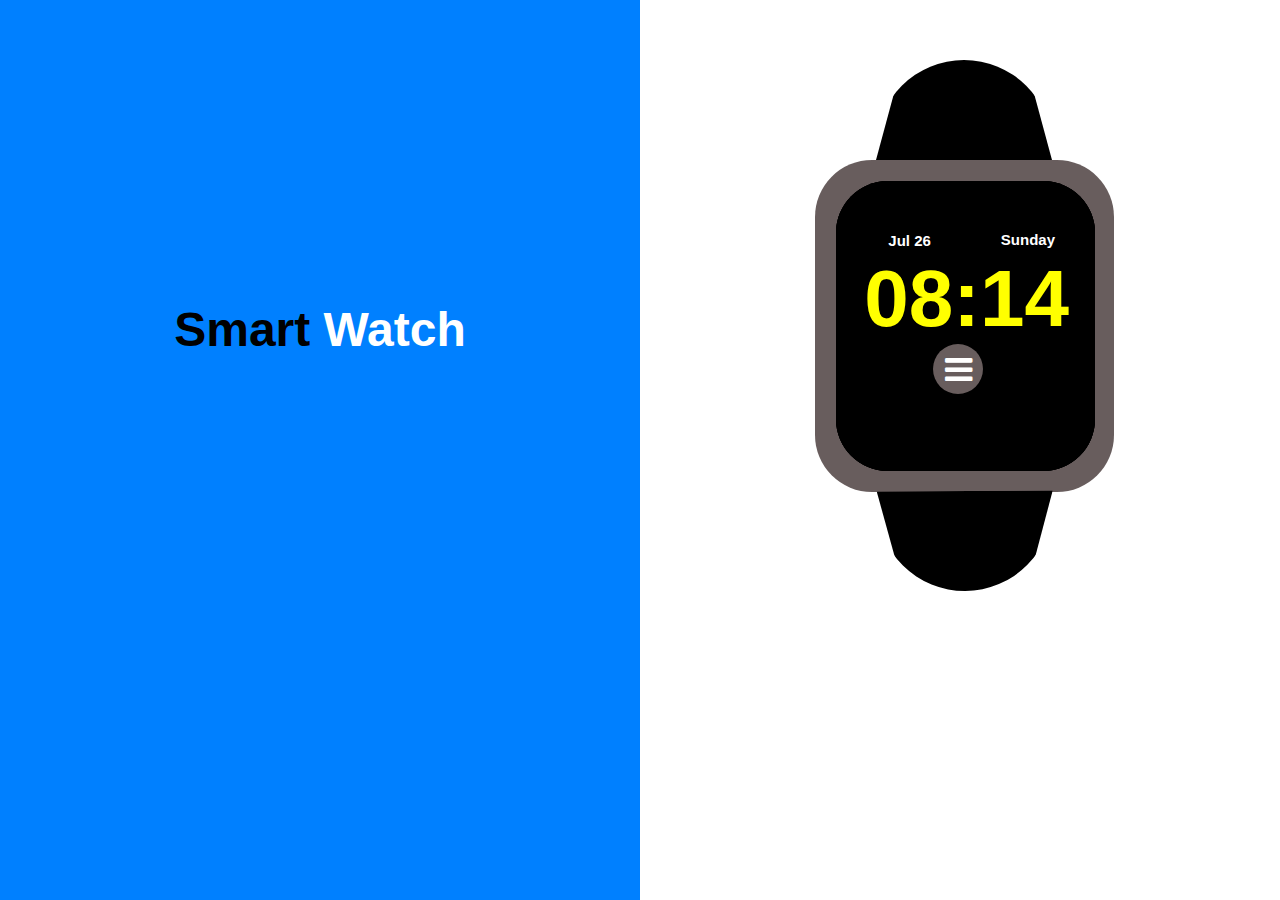
<file: index.html>
<!-- This is a smart watch which has time, music and message applications
Author:Jashwanthi-->
<!DOCTYPE html>
<html lang="en">
<head>
    <meta charset="UTF-8">
    <meta name="viewport" content="width=device-width, initial-scale=1.0">
    <meta http-equiv="X-UA-Compatible" content="ie=edge">
    <title>SmartWatch</title>
    <link rel="stylesheet" href="https://stackpath.bootstrapcdn.com/bootstrap/4.3.1/css/bootstrap.min.css"
        integrity="sha384-ggOyR0iXCbMQv3Xipma34MD+dH/1fQ784/j6cY/iJTQUOhcWr7x9JvoRxT2MZw1T" crossorigin="anonymous">
    <link rel="stylesheet" href="smartWatch.css">
    <link rel="stylesheet" href="https://cdnjs.cloudflare.com/ajax/libs/font-awesome/4.7.0/css/font-awesome.min.css">
</head>

<body onload=smartTime()>    
    <div class="row">
        <div class="col-6">
            <div class="title">
                <span class="smart">Smart</span> 
                <span class="watch"> Watch</span>
            </div>
        </div>

        <div class="col-6" >
            <div class ="outerbox"></div>
            
            <div class ="innerbox"id="timer">
                <span class="fa fa-clock-o" id="timertym" ondblclick="messageIcon('hs')"></span>
                <div id ="timeTim" ></div>
                <div>
                    <h1 id=timerTimer><time >00:00:00</time></h1>
                    <button id="start"><i class="fa fa-play" id="play"></i></button>
                    <button id="stop"><i class="fa fa-pause" id="pause"></i></button>
                    <button id="clear"><i class="fa fa-retweet"id="reset"></i></button>
                    <button id="lap">lap</button>
                </div>

                <div class="listWrapper"><ul id='laps'>
                  <li></li>
                </ul></div>
              </div>
            
            <div class ="innerbox"id="music" >
                <span class="fa fa-music" id="musicMsc" ondblclick="messageIcon('hs')"></span> 
                <div id ="timeMus" ></div>
                <div><iframe src="https://open.spotify.com/embed/album/1DFixLWuPkv3KT3TnV35m3" id="spotify"position="absolute" width="90%" 
                                   height="60%" frameborder="0" style border-radius="20%" allowtransparency="true"
                                   allow="encrypted-media"></iframe></div>
              
            </div>
    
            <div class ="innerbox" id="message" >
                <span class="fa fa-envelope" id="messageMsg" ondblclick="messageIcon('hs')"></span> 
                <div id ="timeMsg" ></div> 
                <div class="accordion" id="accordionExample">
  <div class="card">
    <div class="card-header" id="headingOne">
      <h2 class="mb-0">
        <button class="btn btn-link" type="button" data-toggle="collapse" data-target="#collapseOne" aria-expanded="true" aria-controls="collapseOne">
          Priya
        </button>
      </h2>
    </div>

    <div id="collapseOne" class="collapse show" aria-labelledby="headingOne" data-parent="#accordionExample">
      <div class="card-body">
        Hello...
        How are you?
      </div>
    </div>
  </div>
  <div class="card">
    <div class="card-header" id="headingTwo">
      <h2 class="mb-0">
        <button class="btn btn-link collapsed" type="button" data-toggle="collapse" data-target="#collapseTwo" aria-expanded="false" aria-controls="collapseTwo">
          Pradeep
        </button>
      </h2>
    </div>
    <div id="collapseTwo" class="collapse" aria-labelledby="headingTwo" data-parent="#accordionExample">
      <div class="card-body" style height="1em">
        Hii..
      </div>
    </div>
  </div>
</div>
            </div>
    
            <div class ="innerbox" id="homescreen">
                <div id ="time"></div> 
                <div id="day"></div> 
                <div id ="date"></div>
                <div class ="circle"></div>
                <p>
                    <a class="fa fa-bars" id=menu data-toggle="collapse" href="#collapseExample" role="button" 
                        aria-expanded="false" aria-controls="collapseExample"></a>
                </p>
                <div class="collapse" id="collapseExample">
                    <span class="fa fa-envelope" id="messageicon" onclick="messageIcon('me')"></span>
                    <span class="fa fa-music" id="musicicon" onclick="messageIcon('mu')"></span>
                    <span class="fa fa-clock-o" id="timericon" onclick="messageIcon('cl')"></span>
                </div>
            </div>
        
            <div class ="upperstrap"></div>
            <div class ="lowerstrap"></div>  
        </div> 
     </div> 
</body>

<script type="text/javascript" src="smartWatch.js"></script>
<script src="https://code.jquery.com/jquery-3.3.1.slim.min.js"
    integrity="sha384-q8i/X+965DzO0rT7abK41JStQIAqVgRVzpbzo5smXKp4YfRvH+8abtTE1Pi6jizo"
    crossorigin="anonymous"></script>
<script src="https://cdnjs.cloudflare.com/ajax/libs/popper.js/1.14.7/umd/popper.min.js"
    integrity="sha384-UO2eT0CpHqdSJQ6hJty5KVphtPhzWj9WO1clHTMGa3JDZwrnQq4sF86dIHNDz0W1"
    crossorigin="anonymous"></script>
<script src="https://stackpath.bootstrapcdn.com/bootstrap/4.3.1/js/bootstrap.min.js"
    integrity="sha384-JjSmVgyd0p3pXB1rRibZUAYoIIy6OrQ6VrjIEaFf/nJGzIxFDsf4x0xIM+B07jRM"
    crossorigin="anonymous"></script>
    <script type="text/javascript" src="smartWatch.js"></script>   
</html>
</file>
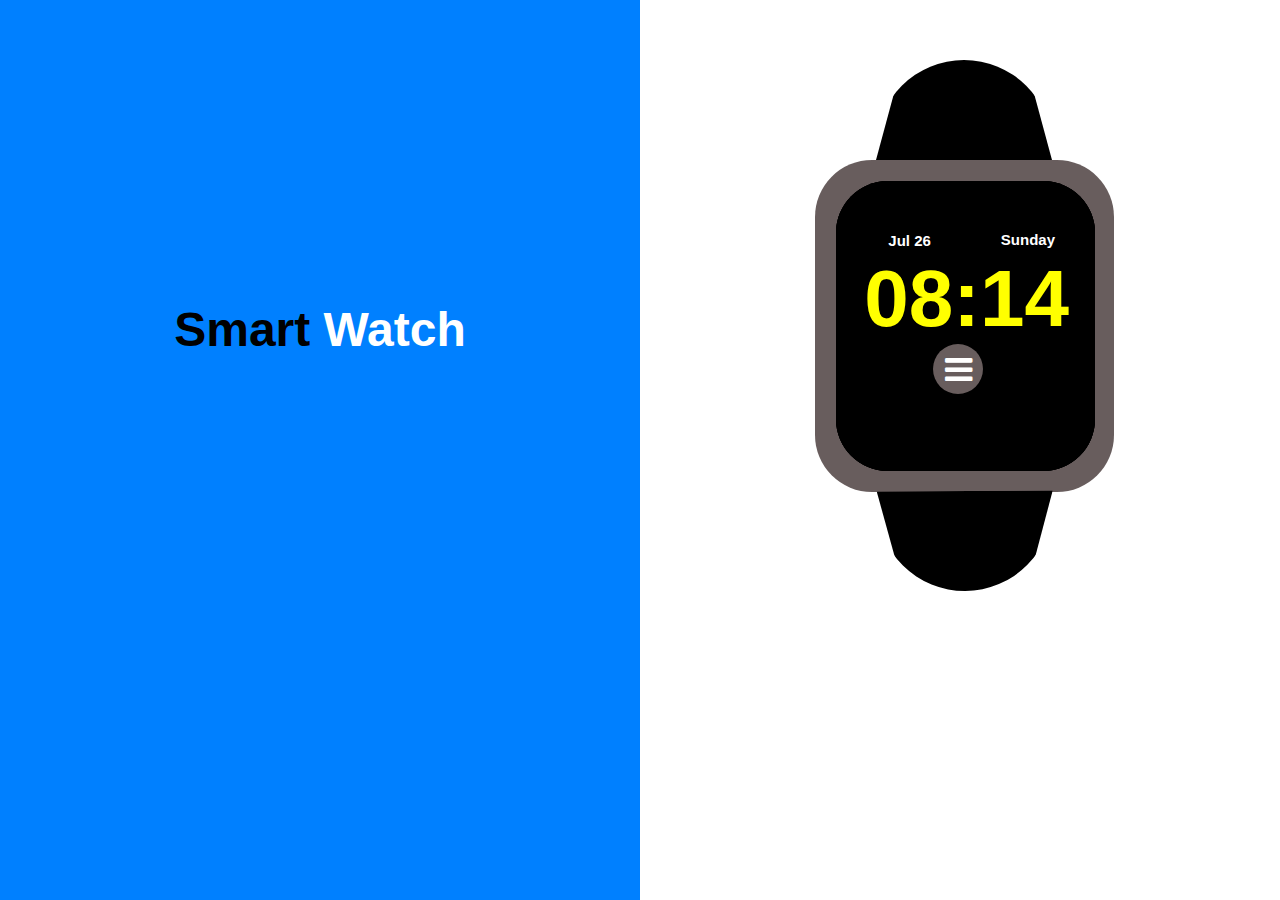
<file: smartWatch.html>
<!-- This is a smart watch which has time, music and message applications-->
<!DOCTYPE html>
<html lang="en">
<head>
    <meta charset="UTF-8">
    <meta name="viewport" content="width=device-width, initial-scale=1.0">
    <meta http-equiv="X-UA-Compatible" content="ie=edge">
    <title>SmartWatch</title>
    <link rel="stylesheet" href="https://stackpath.bootstrapcdn.com/bootstrap/4.3.1/css/bootstrap.min.css"
        integrity="sha384-ggOyR0iXCbMQv3Xipma34MD+dH/1fQ784/j6cY/iJTQUOhcWr7x9JvoRxT2MZw1T" crossorigin="anonymous">
    <link rel="stylesheet" href="smartWatch.css">
    <link rel="stylesheet" href="https://cdnjs.cloudflare.com/ajax/libs/font-awesome/4.7.0/css/font-awesome.min.css">
</head>

<body onload=smartTime()>    
    <div class="row">
        <div class="col-6">
            <div class="title">
                <span class="smart">Smart</span> 
                <span class="watch"> Watch</span>
            </div>
        </div>

        <div class="col-6" >
            <div class ="outerbox"></div>
            
            <div class ="innerbox"id="timer">
                <span class="fa fa-clock-o" id="timertym" ondblclick="messageIcon('hs')"></span>
                <div id ="timeTim" ></div>
                <div>
                    <h1 id=timerTimer><time >00:00:00</time></h1>
                    <button id="start"><i class="fa fa-play" id="play"></i></button>
                    <button id="stop"><i class="fa fa-pause" id="pause"></i></button>
                    <button id="clear"><i class="fa fa-retweet"id="reset"></i></button>
                </div>
                 
            </div>
            
            <div class ="innerbox"id="music" >
                <span class="fa fa-music" id="musicMsc" ondblclick="messageIcon('hs')"></span> 
                <div id ="timeMus" ></div>
                <div><iframe src="https://open.spotify.com/embed/album/1DFixLWuPkv3KT3TnV35m3" id="spotify"position="absolute" width="90%" 
                                   height="60%" frameborder="0" style border-radius="20%" allowtransparency="true"
                                   allow="encrypted-media"></iframe></div>
              
            </div>
    
            <div class ="innerbox" id="message" >
                <span class="fa fa-envelope" id="messageMsg" ondblclick="messageIcon('hs')"></span> 
                <div id ="timeMsg" ></div> 
                <div class="accordion" id="accordionExample">
  <div class="card">
    <div class="card-header" id="headingOne">
      <h2 class="mb-0">
        <button class="btn btn-link" type="button" data-toggle="collapse" data-target="#collapseOne" aria-expanded="true" aria-controls="collapseOne">
          Priya
        </button>
      </h2>
    </div>

    <div id="collapseOne" class="collapse show" aria-labelledby="headingOne" data-parent="#accordionExample">
      <div class="card-body">
        Hello...
        How are you?
      </div>
    </div>
  </div>
  <div class="card">
    <div class="card-header" id="headingTwo">
      <h2 class="mb-0">
        <button class="btn btn-link collapsed" type="button" data-toggle="collapse" data-target="#collapseTwo" aria-expanded="false" aria-controls="collapseTwo">
          Pradeep
        </button>
      </h2>
    </div>
    <div id="collapseTwo" class="collapse" aria-labelledby="headingTwo" data-parent="#accordionExample">
      <div class="card-body" style height="1em">
        Hii..
      </div>
    </div>
  </div>
</div>
            </div>
    
            <div class ="innerbox" id="homescreen">
                <div id ="time"></div> 
                <div id="day"></div> 
                <div id ="date"></div>
                <div class ="circle"></div>
                <p>
                    <a class="fa fa-bars" id=menu data-toggle="collapse" href="#collapseExample" role="button" 
                        aria-expanded="false" aria-controls="collapseExample"></a>
                </p>
                <div class="collapse" id="collapseExample">
                    <span class="fa fa-envelope" id="messageicon" onclick="messageIcon('me')"></span>
                    <span class="fa fa-music" id="musicicon" onclick="messageIcon('mu')"></span>
                    <span class="fa fa-clock-o" id="timericon" onclick="messageIcon('cl')"></span>
                </div>
            </div>
        
            <div class ="upperstrap"></div>
            <div class ="lowerstrap"></div>  
        </div> 
     </div> 
</body>

<script type="text/javascript" src="smartWatch.js"></script>
<script src="https://code.jquery.com/jquery-3.3.1.slim.min.js"
    integrity="sha384-q8i/X+965DzO0rT7abK41JStQIAqVgRVzpbzo5smXKp4YfRvH+8abtTE1Pi6jizo"
    crossorigin="anonymous"></script>
<script src="https://cdnjs.cloudflare.com/ajax/libs/popper.js/1.14.7/umd/popper.min.js"
    integrity="sha384-UO2eT0CpHqdSJQ6hJty5KVphtPhzWj9WO1clHTMGa3JDZwrnQq4sF86dIHNDz0W1"
    crossorigin="anonymous"></script>
<script src="https://stackpath.bootstrapcdn.com/bootstrap/4.3.1/js/bootstrap.min.js"
    integrity="sha384-JjSmVgyd0p3pXB1rRibZUAYoIIy6OrQ6VrjIEaFf/nJGzIxFDsf4x0xIM+B07jRM"
    crossorigin="anonymous"></script>
    <script type="text/javascript" src="smartWatch.js"></script>
    

</html>
</file>
<file: smartWatch.css>
/* This is a smart watch which has time, music and message applications 
Author: Jashwanthi*/

body {
  padding: 0 !important;
  margin: 0 !important;
}
.title {
  margin: 0 !important;
}

.title {
  position: relative;
  display: block;
  background-color: #0080ff;
  height: 100vh;
  width: 50vw;
  font-size: 3em;
  text-align: center;
  padding-top: 47%;
  font-weight: bold;
}
.smart {
  color: black;
}
.watch {
  color: white;
}
.outerbox {
  position: absolute;
  width: 299px;
  height: 332px;
  margin: 10em;
  background: #685d5d;
  border-radius: 57px;
}

.innerbox {
  position: absolute;
  width: 259px;
  height: 290px;
  margin: 11.3em;
  background: black;
  border-radius: 52px;
}

.upperstrap {
  border-radius: 150px 150px 0% 0%;
  margin-top: 3.75em;
  margin-left: 13.8em;
  position: absolute;
  border-bottom: 100px solid black;
  border-left: 27px solid transparent;
  border-right: 27px solid transparent;
  height: 0em;
  width: 11em;
}

.lowerstrap {
  border-radius: 150px 150px 0% 0%;
  margin-top: 30.7em;
  margin-left: 13.9em;
  transform: rotate(179.67deg);
  position: absolute;
  border-bottom: 100px solid black;
  border-left: 27px solid transparent;
  border-right: 27px solid transparent;
  height: 20px;
  width: 11em;
}
#time {
  position: absolute;
  width: 182px;
  height: 61px;
  margin-top: 1em;
  margin-left: 11%;
  text-align: centre;
  font-family: arial;
  font-weight: bold;
  font-size: 80px;
  line-height: 75px;
  color: yellow;
}

#day {
  position: absolute;
  width: 46px;
  height: 11px;
  margin-top: 3.5em;
  margin-left: 11em;
  text-align: centre;
  font-family: arial;
  font-style: normal;
  font-weight: bold;
  font-size: 15px;
  line-height: 14px;
  color: white;
}

#date {
  position: absolute;
  width: 89px;
  height: 30px;
  margin-top: 3em;
  margin-left: 3.5em;
  font-family: arial;
  font-style: normal;
  font-weight: bold;
  font-size: 15px;
  line-height: 29px;
  color: white;
}
#messageicon {
  position: absolute;
  color: #13ede0;
  font-size: 2.5em;
  margin-left: 1em;
  cursor: pointer;
}
#messageicon:hover {
  color: white;
}
#musicicon {
  position: absolute;
  color: #13ede0;
  font-size: 2.5em;
  margin-left: 3em;
  cursor: pointer;
}
#musicicon:hover {
  color: white;
}
#timericon {
  position: absolute;
  color: #13ede0;
  font-size: 2.5em;
  margin-left: 5em;
  cursor: pointer;
}
#timericon:hover {
  color: white;
}
#menu {
  position: absolute;
  color: white;
  font-size: 2em;
  margin-top: -1.25em;
  margin-left: 3.4em;
}
#menu:hover {
  color: yellow;
}
.circle {
  height: 50px;
  width: 50px;
  background-color: #685d5d;
  border-radius: 50%;
  margin-top: 10.2em;
  margin-left: 6.05em;
}
#messageMsg {
  position: absolute;
  color: #13ede0;
  font-size: 1.5em;
  margin-top: 0.8em;
  margin-left: 8em;
  cursor: pointer;
}
#musicMsc {
  position: absolute;
  color: red;
  font-size: 1.5em;
  margin-top: 0.8em;
  margin-left: 8em;
  cursor: pointer;
}
#timertym {
  position: absolute;
  color: white;
  font-size: 1.5em;
  margin-top: 0.8em;
  margin-left: 8em;
  cursor: pointer;
}
#timeMsg {
  position: absolute;
  width: 18px;
  height: 15px;
  margin-top: 1em;
  margin-left: 11%;
  text-align: centre;
  font-family: arial;
  font-weight: bold;
  font-size: 20px;
  line-height: 20px;
  color: white;
}
#timeMsg {
  position: absolute;
  width: 18px;
  height: 15px;
  margin-top: 1em;
  margin-left: 11%;
  text-align: centre;
  font-family: arial;
  font-weight: normal;
  font-size: 20px;
  line-height: 20px;
  color: white;
}
#timeTim {
  position: absolute;
  width: 18px;
  height: 15px;
  margin-top: 1em;
  margin-left: 11%;
  text-align: centre;
  font-family: arial;
  font-weight: normal;
  font-size: 20px;
  line-height: 20px;
  color: white;
}
#timeMus {
  position: absolute;
  width: 18px;
  height: 15px;
  margin-top: 1em;
  margin-left: 11%;
  text-align: centre;
  font-family: arial;
  font-weight: normal;
  font-size: 20px;
  line-height: 20px;
  color: white;
}
#timerTimer {
  position: absolute;
  color: red;
  font-family: arial;
  font-weight: normal;
  font-size: 60px;
  margin-top: 1em;
  margin-left: 0.25em;
}
#start {
  position: absolute;
  border-radius: 100%;
  border: none;
  outline: 0px;
  font-family: arial;
  font-weight: normal;
  height: 40px;
  width: 40px;
  margin-top: 9em;
  margin-left: 1em;
}
#stop {
  position: absolute;
  border-radius: 100%;
  border: none;
  outline: 0px;
  font-family: arial;
  font-weight: normal;
  height: 40px;
  width: 40px;
  margin-top: 9em;
  margin-left: 5em;
}
#clear {
  position: absolute;
  border-radius: 100%;
  border: none;
  outline: 0px;
  font-family: arial;
  font-weight: normal;
  height: 40px;
  width: 40px;
  margin-top: 9em;
  margin-left: 9em;
}
#lap {
  position: absolute;
  border-radius: 100%;
  border: none;
  outline: 0px;
  font-family: arial;
  font-weight: normal;
  height: 40px;
  width: 40px;
  margin-top: 9em;
  margin-left: 13em;
  font-weight: bold;
}
#laps {
  color: white;
}
.listWrapper {
  max-height: 70px;
  overflow-y: auto;
  max-width: 100px;
  margin-top: 12em;
  margin-left: 5em;
}

#play {
  font-size: 2em;
  margin-left: 0.15em;
}
#pause {
  font-size: 1.5em;
}
#reset {
  font-size: 2em;
  margin-left: -0.1em;
}
#musicplay {
  font-size: 1.5em;
  margin-left: 0.15em;
  color: red;
}
#musicforward {
  font-size: 2em;
  color: red;
}
#musicbackward {
  font-size: 2em;
  color: red;
}
#spotify {
  margin-left: 13px;
  margin-top: 7em;
}
#music {
  background-color: black;
}
#accordionExample {
  height: 3em;
  width: 13em;
  border-radius: 70px;
  margin-top: 4em;
  margin-left: 1.8em;
}
</file>
